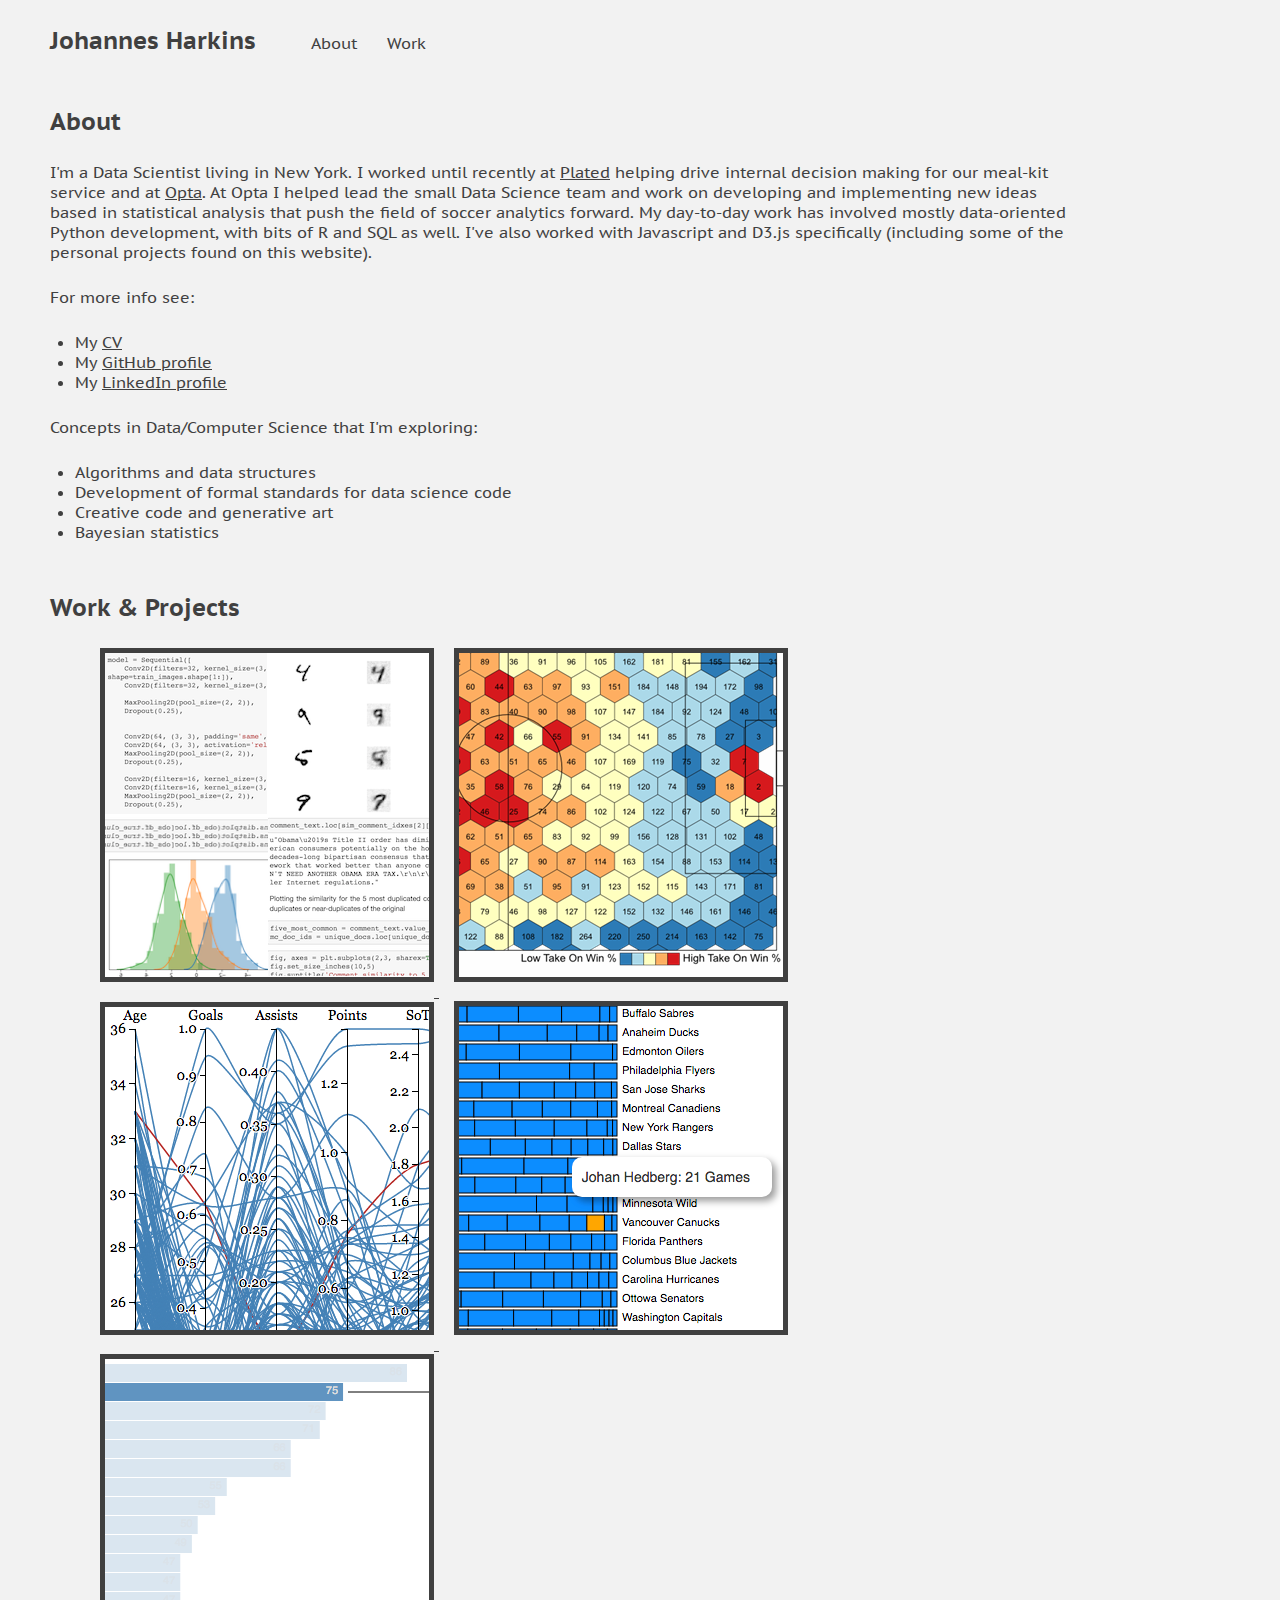
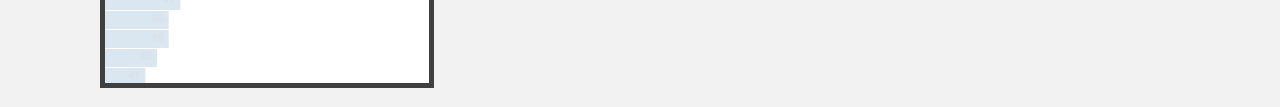
<file: index.html>
<!DOCTYPE html>
<html lang="en">
  <head>
    <meta charset="utf-8">
    <!-- <meta http-equiv="X-UA-Compatible" content="IE=edge"> -->
    <!-- <meta name="viewport" content="width=device-width, initial-scale=1"> -->
    <meta name="description" content="">
    <meta name="author" content="">

    <title>J. Harkins</title>


    <!-- Custom styles for this template -->
    <link  rel="stylesheet" type="text/css" href="css/index.css">
    <!-- font -->
    <link href="https://fonts.googleapis.com/css?family=PT+Sans+Caption" rel="stylesheet">

  </head>

  <body>
    <div class= 'siteheader' id="siteheader">
        <div class='siteheader', id='siteheader-nav'>
            <h2><a id='home-link' href="#">Johannes Harkins</a></h2>
          <ul class='siteheader' id='siteheader-list'>
            <li>
            <a href="#about">About</a>
            </li>
            <li>
            <a href="#work">Work</a>
          </li>
          </ul>
        </div>
        <div class='siteheader' id='siteheader-svg'>
        </div>
        </div>
    <div class='about' id='about'>
      <div>
        <h2>About</h2>
      </div>
      <div class='about' id='about-body'>
        <p class='about-txt'> I'm a Data Scientist living in New York.
          I worked until recently at <a href='https://www.plated.com/'>Plated</a>
          helping drive internal decision making for our meal-kit
          service and at <a href = 'http://www.optasports.com/'>Opta</a>. At Opta I
           helped lead the small Data Science team and work on developing and implementing
           new ideas based in statistical analysis that
           push the field of soccer analytics forward.
           My day-to-day work has involved mostly data-oriented Python development,
           with bits of R and SQL as well. I've also worked with Javascript
           and D3.js specifically (including some of the personal projects found on this website).
        </p>
        <p class='about-txt'>For more info see:</p>
        <ul class='about-txt'>
          <li>My <a href = 'extras/JHResume_alt.pdf'>CV</a></li>
          <li>My <a href = 'https://github.com/jmharkins'>GitHub profile</a></li>
          <li>My <a href = 'https://www.linkedin.com/in/johannesharkins/'>LinkedIn profile</a></li>

        </ul>
        <p class='about-txt' >
          Concepts in Data/Computer Science that I'm exploring:
        </p>
        <ul>
        <li>Algorithms and data structures</li>
        <li>Development of formal standards for data science code</li>
        <li>Creative code and generative art</li>
        <li>Bayesian statistics</li>
      </ul>
      </div>

    </div>
    <div id='work' class='work'>
      <div>
        <h2>Work & Projects</h2>
      </div>
      <div id='work-container'>
        <ul id='work-ilist'>
          <li>
            <a href='projects.html'>
            <img src="work-screens/githubprojects.png" alt="IPython Notebooks">
            </a>
          </li>
          <li>
            <a href='http://www.optasportspro.com/about/optapro-blog/?author=Johannes%20Harkins'>
            <img src="work-screens/opro-img.png" alt="Opta Pro Blog">
            </a>
          </li>
          <li>
            <a href='plxplor.html'>
            <img src="work-screens/pc-img.png" alt="Parallel Coordinates">
            </a>
          </li>
          <li>
            <a href='nhl.html'>
            <img src="work-screens/nhl-img.png" alt="NHL Viz">
            </a>
          </li>
          <li>
            <a href='premchart.html'>
            <img src="work-screens/epl-img.png" alt="EPL Viz">
            </a>
          </li>
        </ul>
      </div>
    </div>
  </body>
  <script src="https://d3js.org/d3.v4.js"></script>
  <script src="js/mousemove.js"></script>
</html>
</file>
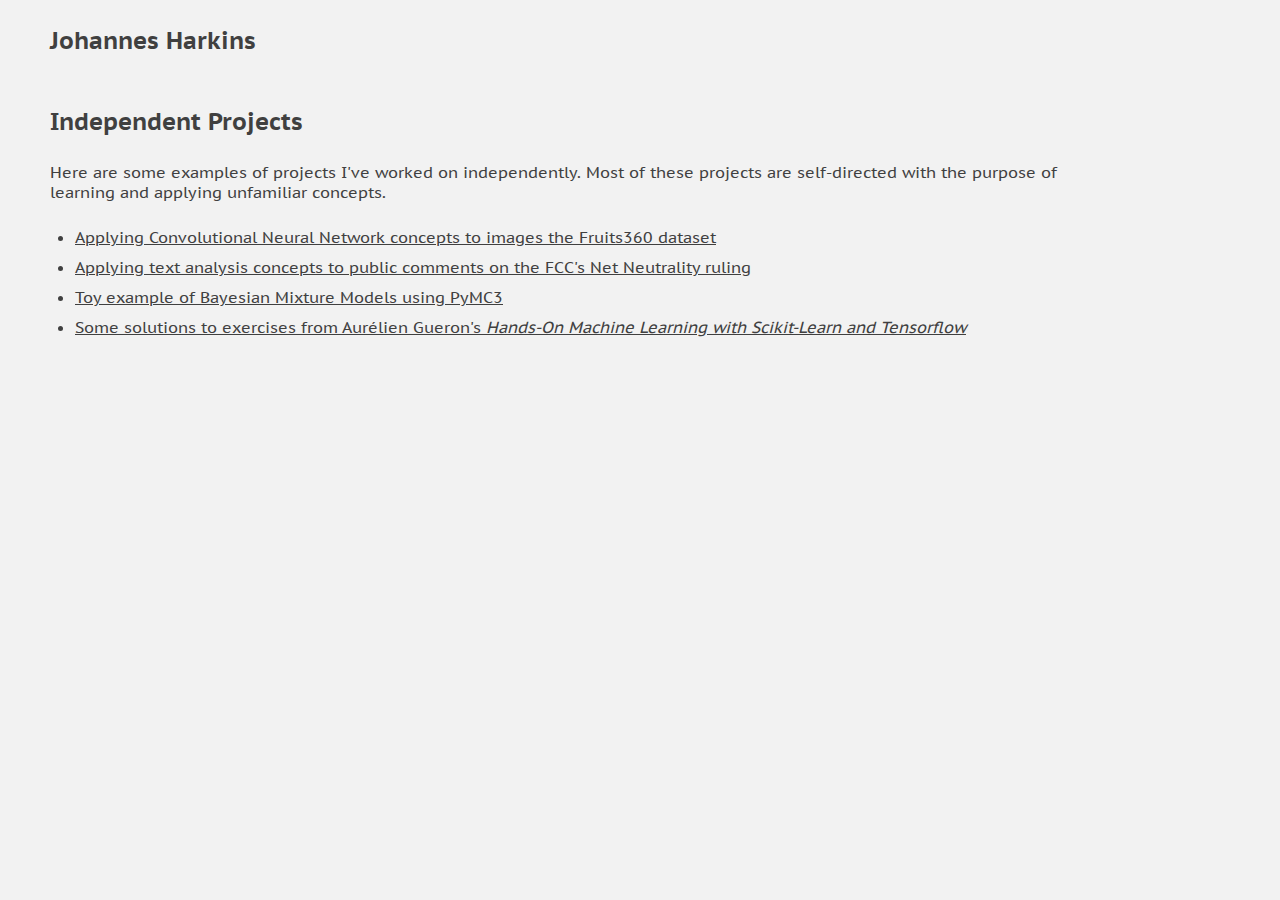
<file: github_proj.html>
<!DOCTYPE html>
<html lang="en">
  <head>
    <meta charset="utf-8">
    <!-- <meta http-equiv="X-UA-Compatible" content="IE=edge"> -->
    <!-- <meta name="viewport" content="width=device-width, initial-scale=1"> -->
    <meta name="description" content="">
    <meta name="author" content="">

    <title>J. Harkins</title>


    <!-- Custom styles for this template -->
    <link  rel="stylesheet" type="text/css" href="css/proj.css">
    <!-- font -->
    <link href="https://fonts.googleapis.com/css?family=PT+Sans+Caption" rel="stylesheet">

  </head>

  <body>
    <div class= 'siteheader' id="siteheader">
        <div class='siteheader', id='siteheader-nav'>
            <h2><a id='home-link' href="/index.html">Johannes Harkins</a></h2>
        </div>
    </div>
    <div class='projects' id='projects'>
      <div>
        <h2>Independent Projects</h2>
      </div>
      <div class='projects' id='projects-body'>
        <p class='projects-txt'>
          Here are some examples of projects I've worked on independently. Most of these projects are self-directed with the purpose of learning and applying unfamiliar concepts.
        </p>
        <ul>
          <li>
            <a href='https://github.com/jmharkins/fruits-ml'>Applying Convolutional Neural Network concepts to images the Fruits360 dataset</a>
          </li>
          <li>
            <a href='https://github.com/jmharkins/fcc-data/blob/master/comment-similarity.ipynb'>Applying text analysis concepts to public comments on the FCC's Net Neutrality ruling</a>
          </li>
          <li>
            <a href='https://github.com/jmharkins/mixture-model/blob/master/gaussian-mixture-exercise.ipynb'>Toy example of Bayesian Mixture Models using PyMC3</a>
          </li>
          <li>
            <a href='https://github.com/jmharkins/learning-snippets/tree/master/neural-nets'>Some solutions to exercises from Aurélien Gueron's <i>Hands-On Machine Learning with Scikit-Learn and Tensorflow</i></a>
          </li>
        </ul>
      </div>

    </div>
  </body>
</html>
</file>
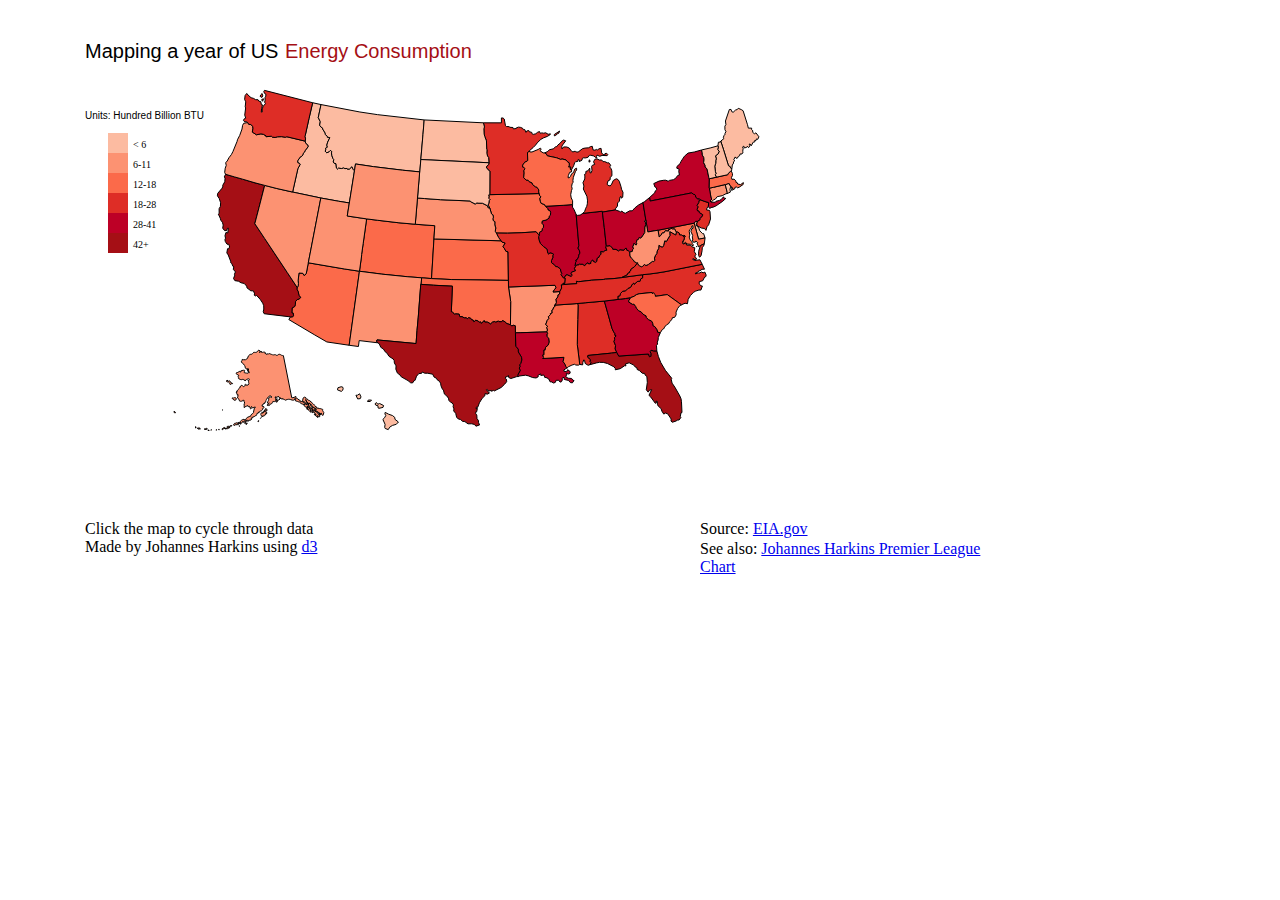
<file: map.html>
<!DOCTYPE html>
<html lang="en">
	<head>
		<meta charset="utf-8">
		<title>Mapping US Energy</title>
		<script type="text/javascript" src="d3.v3/d3.v3.js"></script>
		<style type="text/css">
		div.hd {   
  position: absolute;           
  text-align: left;           
  width: 195px;                  
  height: 35px;
  left: 85px; 
  top: 40px;                 
  padding: 0px;             
  font: 20px sans-serif;        
  background: none;   
  border: 0px;      
  border-radius: 8px;           
  pointer-events: none;         
                  }
        div.dyntext {   
  position: absolute;           
  text-align: left;           
  width: 500px;                  
  height: 35px;
  left: 285px; 
  top: 40px;                 
  padding: 0px;             
  font: 20px sans-serif;
  color: #a50f15;       
  background: none;   
  border: 0px;      
  border-radius: 8px;           
  pointer-events: none;         
                  }
        div.units {   
  position: absolute;           
  text-align: left;           
  width: 125px;                  
  height: 35px;
  left: 85px; 
  top: 110px;                 
  padding: 0px;             
  font: 10px sans-serif;       
  background: none;   
  border: 0px;                 
  pointer-events: none;         
                  }                     
			div.tooltip {   
  position: absolute;           
  text-align: center;           
  width: 100px;                  
  height: 15px;                 
  padding: 2px;             
  font: 10px sans-serif;        
  background: #FFFFE0;   
  border: 0px;      
  border-radius: 8px;           
  pointer-events: none;         
                  }		
		</style>
	</head>
	<body>
		<script type="text/javascript">

			//Width and height
			var w = 960;
			var h = 500;
			// 
			var head = d3.select("body").append("div")
			             .attr("class", "hd");
			head.text("Mapping a year of US");
			//
			var dyntext = d3.select("body").append("div")
			             .attr("class", "dyntext");
			dyntext.text("Energy Consumption");  
			                        
			// set div variable, toolip opacity default to 0
			var div = d3.select("body").append("div")   
                        .attr("class", "tooltip")               
                        .style("opacity", 0);
			// Start state at 0
			var state = 0; 

			//Define map projection
			var projection = d3.geo.albersUsa()
								   .translate([w/2, h/2])
								   .scale([750]);

			//Define path generator
			var path = d3.geo.path()
							 .projection(projection);

			//Create SVG element
			var svg = d3.select("body")
						.append("svg")
						.attr("width", w)
						.attr("height", h);
			//
			var color1 = d3.scale.threshold()
                           .range(["#edf8e9","#c7e9c0","#a1d99b","#74c476","#31a354","#006d2c"]);
            var color2 = d3.scale.threshold()
                           .range(["#fcbba1","#fc9272","#fb6a4a","#de2d26","#BD0026","#a50f15"]);
            var color3 = d3.scale.threshold()
                           .range(["#eff3ff","#c6dbef","#9ecae1","#6baed6","#3182bd","#08519c"]);                    			// legend, width and height, labels
            var legend;
            var l_w = 20;
            var l_h = 20;
            var labels1 = ["<2", "2-4","4-5","5-8","8-33", "33+"];
            var labels2 = ["< 6", "6-11","12-18","18-28","28-41", "42+"];
            var labels3 = ["< 7", "8-15","15-24","24-39","39-67", "67+"];
            var ext_1 = [0,2,4,5,8.2,33.65]
            var ext_2 = [0,5.8,11.6,18.4,28.2,41.55]
            var ext_3 = [0,7.8,15,24,39.6,67.1];
                          
            
            var units = d3.select("body").append("div")
			             .attr("class", "units");
			    units.text("Units: Hundred Billion BTU");         
			//Load in GeoJSON data
			d3.json("us-states.json", function(json) {
            //load csv
                d3.csv("consumption.csv", function(data) {
           // variable for storing state properties
            var curState;
            var curVal;     	
              // change color domain  
                	color3.domain([7.8,15,24,39.6,67.1]);
                	color2.domain([5.8,11.6,18.4,28.2,41.55]); 
                	color1.domain([2,4,5,8.2,33.65]);                
             // merge data   	                
                	for (var i = 0; i < data.length; i++) {

            //Grab state name
            var dataState = data[i].state;

            //Grab data value, and convert from string to float
            var dataCons = parseFloat(data[i].consumption);
            var dataRenew = parseFloat(data[i].renewable);
            var dataExpend = parseFloat(data[i].expend);

            //Find the corresponding state inside the GeoJSON
            for (var j = 0; j < json.features.length; j++) {

            var jsonState = json.features[j].properties.name;

            if (dataState == jsonState) {

                //Copy the data value into the JSON
                json.features[j].properties.consumption = dataCons;
                json.features[j].properties.renewable = dataRenew;
                json.features[j].properties.expend = dataExpend;

                //Stop looking through the JSON
                break;
            }
        }
    };      
            
				//Bind data and create one path per GeoJSON feature
				svg.selectAll("path")
				   .data(json.features)
				   .enter()
				   .append("path")
				   .attr("id", function(d) {
				   	return d.properties.name;
				   })
				   .attr("cons", function(d) {
				   	return d.properties.consumption;
				   })
				   .attr("ren", function(d) {
				   	return d.properties.renewable;
				   })
				   .attr("exp", function(d) {
				   	return d.properties.expend;
				   })
				   .attr("d", path)
				   .attr("stroke", "black")
				   .style("fill", function(d) {
				         return color2(d.properties.consumption);
				   })
				   // mouseover tooltips
				   .on("mouseover", function(d) {
				   	curState = d3.select(this).attr("id");
				   	curVal = d3.select(this).attr("cons"); 
				   	div.transition().duration(300)
				   	   .style("opacity",1)
				    div.text(function(d) {
				    	return curState  + ": " + curVal;	
				    })   
				   	   .style("left", (d3.event.clientX) + "px")
                       .style("top", (d3.event.clientY) + "px")
				   
				   })
				   // mouseout
				   .on("mouseout", function(d) {
				   	div.transition().duration(300)
				   	   .style("opacity", 0)
				   });
				   // click event listener 
				    svg.selectAll("path").on("click", function(d){
				        change(d);
				         });
				  // add legend
				  var legend = svg.selectAll("g.legend")
				                  .data(ext_2)
				                  .enter().append("g")
				                  .attr("class","legend");
				       legend.append("rect")
				             .attr("id", "lbox")
				             .attr("x",100)
				             .attr("y", function(d,i) {
				             	return 125 + i*l_h;
				             })
				             .attr("height", l_h)
				             .attr("width", l_w)
				             .attr("fill", function(d,i) {
				             	return color2(d)
				             });
				       legend.append("text")
				             .attr("id","ltxt")
				             .attr("x", 125)
				             .attr("y",function(d,i) {
				             	return 125 + i*l_h + 15;
				             })
				             .text(function(d,i) {
				             	return labels2[i];
				             })
				             .attr("font-size", "10px");    
	           	           
	// CHANGE FUNCTION			         
	  var change = function(d) {
	  // red -> green (0 ->1)	
     	if (state == 0) {
     		          state = 1;
     		          div.transition().duration(300)
				   	   .style("opacity", 0);
				      svg.selectAll("path")    
				         .transition()
				         .duration(1500)
				         .delay()
				         .style("fill", function(d) {
				              return color1(d.properties.renewable);     
				         })
                         .text(function(d) {
                              return d.properties.name  + ": " + d.properties.renewable;
                          });
                      svg.selectAll("path")   
                         .on("mouseover", function(d) {
				   	       curState = d3.select(this).attr("id");
				       	   curVal = d3.select(this).attr("ren"); 
				   	  div.transition().duration(300)
				   	   .style("opacity",1)
				   	   .style("left", (d3.event.clientX) + "px")
                       .style("top", (d3.event.clientY) + "px")
				       div.text(function(d) {
				    	   return curState  + ": " + curVal;	
				            })
                         })
                     dyntext.transition().duration(1500)
                            .style("color", "#006d2c")
                     dyntext.text("Renewable Energy Generation");
                  // change legend
                  svg.selectAll("#lbox").data(ext_1);
                  svg.selectAll("#lbox").transition().duration(1500)      
                        .attr("fill", function(d,i) {
				             	return color1(d)
				             });
				  svg.selectAll("#ltxt").data(ext_1);
				  svg.selectAll("#ltxt").text(function(d,i) {
				  	return labels1[i];
				  });
				  // change units
				  units.text("Units: Net Gigawatt Hours");              
                         
			// green -> blue (1->2)	     
     	} else if (state == 1) {
        	svg.selectAll("path")
				         .transition()
				         .duration(1500)
				         .delay()
				         .style("fill", function(d) {
				              return color3(d.properties.expend);
				         })
				      svg.selectAll("path")    
				         .on("mouseover", function(d) {
				   	       curState = d3.select(this).attr("id");
				       	   curVal = d3.select(this).attr("exp"); 
				   	  div.transition().duration(300)
				   	   .style("opacity",1)
				   	   .style("left", (d3.event.clientX) + "px")
                       .style("top", (d3.event.clientY) + "px")
				       div.text(function(d) {
				    	   return curState  + ": " + curVal;	
				            });          
				         });
				 dyntext.transition().duration(1500)
                            .style("color", "#08519c")
                     dyntext.text("Expenditure on Energy");
                // change legend
                  svg.selectAll("#lbox").data(ext_3);
                  svg.selectAll("#lbox").transition().duration(1500)
                        .attr("fill", function(d,i) {
				             	return color3(d);
				             })
				  svg.selectAll("#ltxt").data(ext_3);
				  svg.selectAll("#ltxt").text(function(d,i) {
				  	return labels3[i];
				  });
				  // change units
				  units.text("Units: US Dollars (Billions)");             
				      state = 2;
		// blue -> red (2 -> 0)		      
        } else if (state == 2) {
        	  // change color       
        	svg.selectAll("path")
				         .transition()
				         .duration(1500)
				         .delay()
				         .style("fill", function(d) {
				              return color2(d.properties.consumption);     
				         });
				   // change tooltip
				      svg.selectAll("path")   
				         .on("mouseover", function(d) {
				   	curState = d3.select(this).attr("id");
				   	curVal = d3.select(this).attr("cons"); 
				   	div.transition().duration(300)
				   	   .style("opacity",1)
				   	   .style("left", (d3.event.clientX) + "px")
                       .style("top", (d3.event.clientY) + "px")
				    div.text(function(d) {
				    	return curState  + ": " + curVal;	
				    });
				         });
				   // change header      
				 dyntext.transition().duration(1500)
                            .style("color", "#a50f15")
                     dyntext.text("Energy Consumption");
                  // change legend
                  svg.selectAll("#lbox").data(ext_2);
                  svg.selectAll("#lbox").transition().duration(1500)
                        .attr("fill", function(d,i) {
				             	return color2(d);
				             });
				 svg.selectAll("#ltxt").data(ext_2);
				 svg.selectAll("#ltxt").text(function(d,i) {
				  	return labels2[i];
				  });
				 units.text("Units: Hundred Billion BTU")                   
				  state = 0;       
				      
        }				         
     
    };			            
                });
			});
              

		</script>
<div style="position: absolute; top:520px; left:85px; width:500px; height:25px, font-family:sans-serif, fill:lightslategray"> Click the map to cycle through data<br/>Made by Johannes Harkins using <a href ="http://www.d3js.org">d3</a></div>		
<div style="position: absolute; top:520px; left:700px; width:200px; height:25px, font-family:sans-serif, fill:lightslategray"> Source: <a href ="http://www.eia.gov">EIA.gov</a></div>
<div style="position: absolute; top:540px; left:700px; width:300px; height:25px, font-family:sans-serif, fill:lightslategray"> See also: <a href = "index.html">Johannes Harkins Premier League Chart</a></div>		
	</body>
</html>
</file>
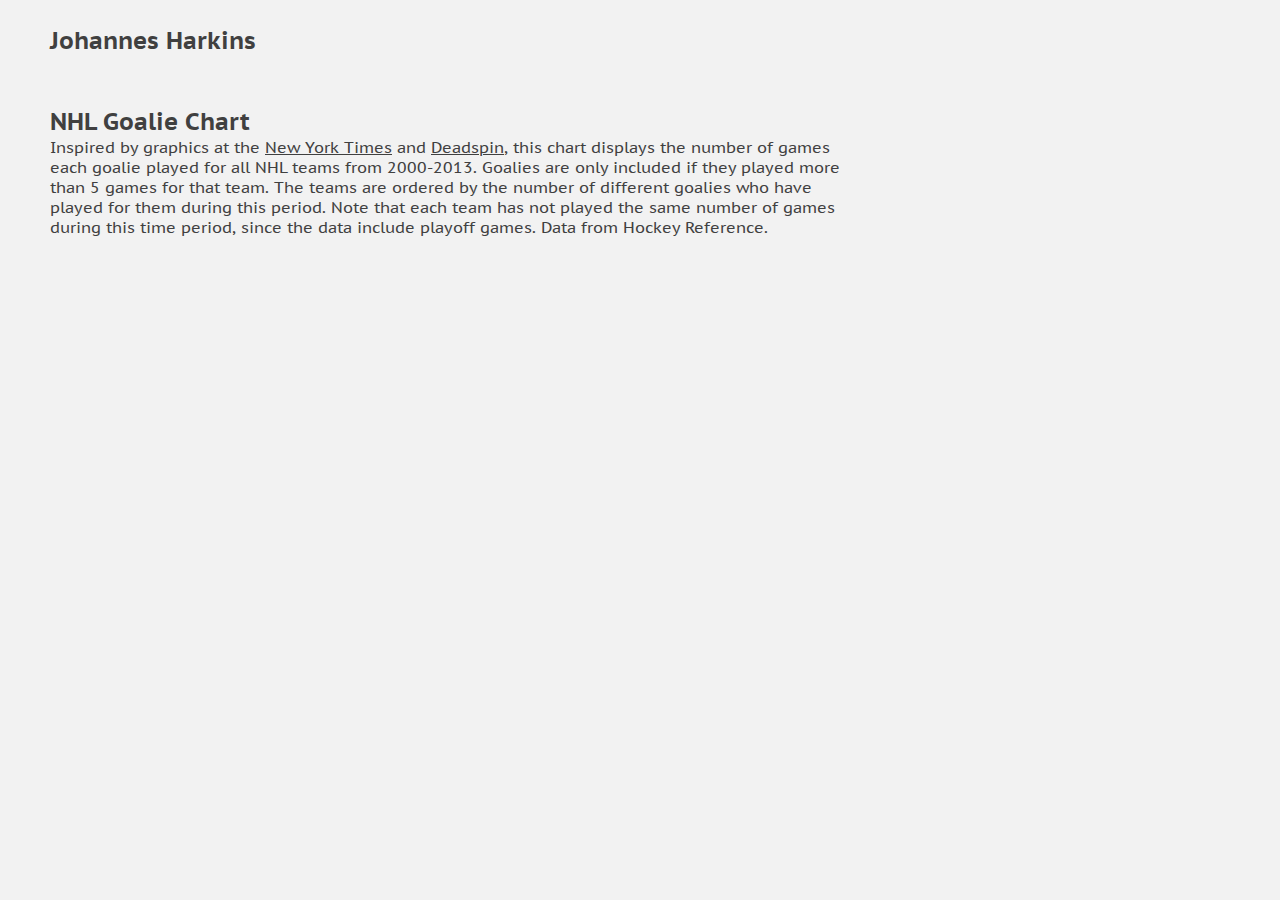
<file: nhl.html>
<!DOCTYPE html>
<html lang="en">
  <head>
    <meta charset="utf-8">
    <!-- <meta http-equiv="X-UA-Compatible" content="IE=edge"> -->
    <!-- <meta name="viewport" content="width=device-width, initial-scale=1"> -->
    <meta name="description" content="">
    <meta name="author" content="">

    <title>J. Harkins</title>

    <!-- Custom styles for this template -->
    <link  rel="stylesheet" type="text/css" href="css/work-nhl.css">
    <!-- font -->
    <link href="https://fonts.googleapis.com/css?family=PT+Sans+Caption" rel="stylesheet">

  </head>

  <body>
    <div class= 'siteheader' id="siteheader">
        <div class='siteheader', id='siteheader-nav'>
            <h2><a id='home-link' href="index.html">Johannes Harkins</a></h2>
        </div>
    </div>
    <div id="work-container">
          <div id="work-text">
            <h2>NHL Goalie Chart</h2>
            <p>Inspired by graphics at the
              <a href = "http://www.nytimes.com/newsgraphics/2013/09/28/eli-manning-milestone/"> New York Times</a>
              and <a href= "http://regressing.deadspin.com/which-nfl-teams-have-started-the-most-quarterbacks-199-1467826931">Deadspin</a>,
              this chart displays the number of games each goalie played for all
              NHL teams from 2000-2013. Goalies are only included if they played
              more than 5 games for that team. The teams are ordered by the number
              of different goalies who have played for them during this period.
              Note that each team has not played the same number of games during
              this time period, since the data include playoff games.
              Data from Hockey Reference.
            </p>
          </div>
          <div id ="chart">
              <div id="tooltip" class="hidden">
              <p><span id="value">100</span></p>
              </div>
          </div>
          <div class = "spacer">
            <p>
              <br>
              <br>
              <br>
              <br>
              <br>
            </p>
          </div>

    </div><!-- /.container -->


    <!-- Bootstrap core JavaScript
    ================================================== -->
    <!-- Placed at the end of the document so the pages load faster -->
    <script type="text/javascript" src="http://d3js.org/d3.v3.min.js"></script>
    <!-- <script src="https://ajax.googleapis.com/ajax/libs/jquery/1.11.0/jquery.min.js"></script> -->
    <!-- <script type='text/javascript' src='jquery.tipsy.js'></script> -->
    <script src="js/nhl.js"></script>
  </body>
</html>
</file>
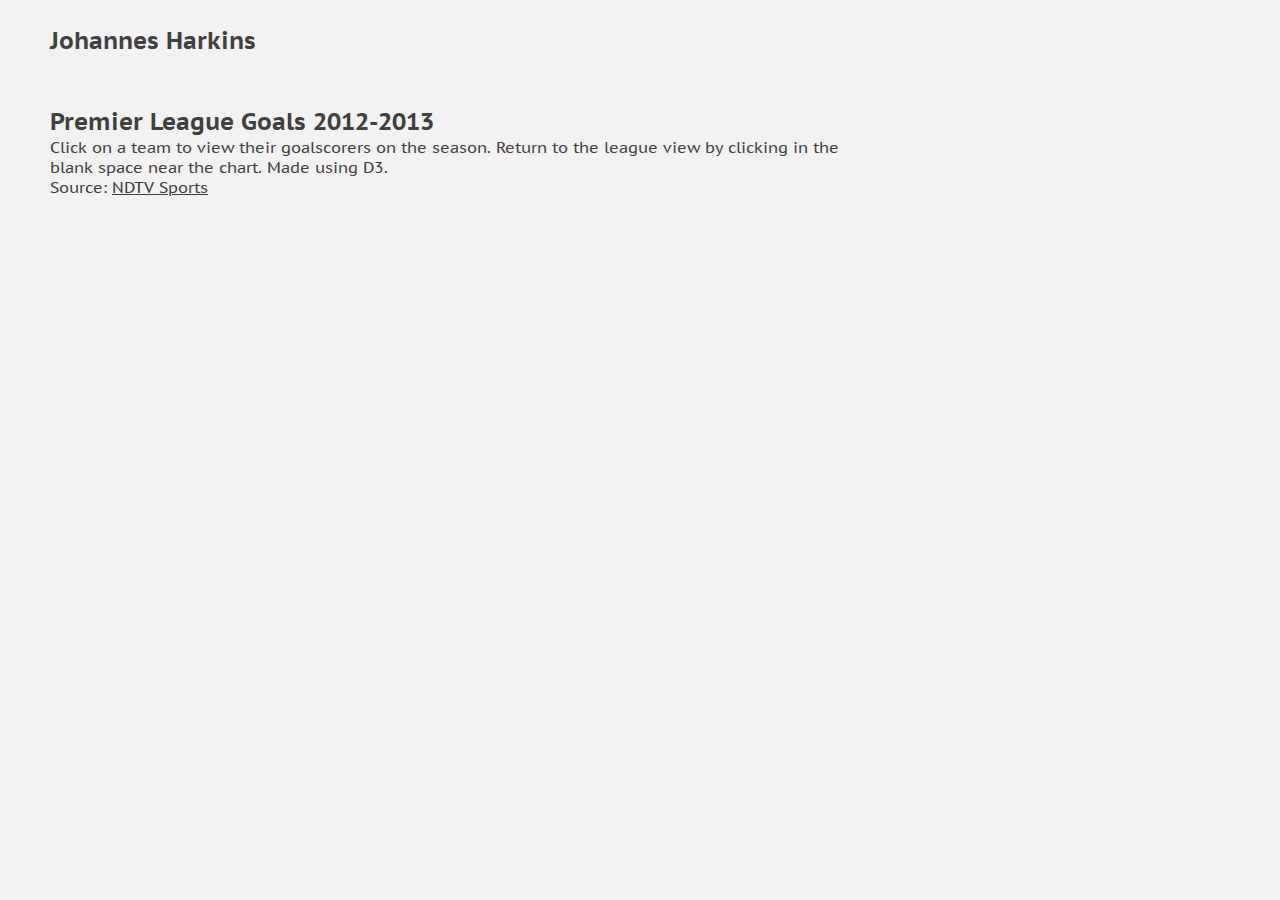
<file: premchart.html>
<!DOCTYPE html>
<html lang="en">
  <head>
    <meta charset="utf-8">
    <meta name="description" content="">
    <meta name="author" content="">

    <title>J. Harkins</title>

    <!-- Custom styles for this template -->
    <link href="css/work-prem.css" rel="stylesheet">
    <!-- font -->
    <link href="https://fonts.googleapis.com/css?family=PT+Sans+Caption" rel="stylesheet">
  </head>

  <body>
    <div class='siteheader' id="siteheader">
        <div class='siteheader', id='siteheader-nav'>
            <h2><a id='home-link' href="index.html">Johannes Harkins</a></h2>
        </div>
    </div>
    <div id="work-container" ngApp = >
        <div id='work-text'>
          <h2>Premier League Goals 2012-2013</h2>
          <p>Click on a team to view their goalscorers on the season.
            Return to the league view by clicking in the blank space
            near the chart. Made using D3.
            <br>
            Source: <a href = "http://sports.ndtv.com/football/leagues/epl/teams">NDTV Sports</a></p>
          <div id ="chart"></div>
      </div>

    </div><!-- /.container -->


    <!-- Bootstrap core JavaScript
    ================================================== -->
    <!-- Placed at the end of the document so the pages load faster -->
    <script type="text/javascript" src="http://d3js.org/d3.v3.min.js"></script>
    <script src="https://ajax.googleapis.com/ajax/libs/jquery/1.11.0/jquery.min.js"></script>
    <script src="js/prem.js"></script>
  </body>
</html>
</file>
<file: css/index.css>
* {
  margin: 0px;
  padding: 0px;
  color: #404040;
  background-color: #f2f2f2

}

body {
  font-family: 'PT Sans Caption', sans-serif;
}

/***************
Header Styles
****************/

#siteheader {
  margin-top: 25px;
  margin-left: 50px;
}
.siteheader {
  display:inline-block;
}
.siteheader h2 {
  display: inline;
}
#siteheader-nav {
  vertical-align: middle;
}
#siteheader-svg {
  margin-left: 25px;
  margin-right: 25px;
    vertical-align: top;
}
#home-link {
  display: inline;
  margin-left: 0px;
  text-decoration: none;
}
#siteheader-list {
  margin-left: 25px;
}
#siteheader-list li {
  display:inline;
  margin-left: 25px;
}

#siteheader-list li a {
  text-decoration: none;
}

/***************
SVG Styles
****************/

#siteheader-svg .line {
  fill: ##404040;
}

/***************
About Styles
****************/
#about {
  margin-top: 50px;
  margin-left: 50px;
  width:80%;
}
#about-body {
  margin-top: 25px;
}

.about-txt {
  margin-bottom: 25px;
}
#about ul {
  margin-left: 25px;
}

/***************
Work Styles
****************/
#work {
  margin-top: 50px;
  margin-left: 50px;
  width:80%
}
#work-container {
  margin-left: 50px;
  margin-right: 50px;
  margin-top: 25px;
}
#work-ilist {
  margin-left:auto;
  margin-right: auto;
}
#work-ilist li {
  display:inline;
  margin-right: 15px;
  width:50%
}
#work-ilist li img {
  border: 5px solid #404040;
  margin-bottom: 15px;
}

#work-ilist li img:hover {
  opacity: 0.3;
}
</file>
<file: css/proj.css>
* {
  margin: 0px;
  padding: 0px;
  color: #404040;
  background-color: #f2f2f2

}

body {
  font-family: 'PT Sans Caption', sans-serif;
}

/***************
Header Styles
****************/

#siteheader {
  margin-top: 25px;
  margin-left: 50px;
}
.siteheader {
  display:inline-block;
}
.siteheader h2 {
  display: inline;
}
#siteheader-nav {
  vertical-align: middle;
}
#siteheader-svg {
  margin-left: 25px;
  margin-right: 25px;
    vertical-align: top;
}
#home-link {
  display: inline;
  margin-left: 0px;
  text-decoration: none;
}
#siteheader-list {
  margin-left: 25px;
}
#siteheader-list li {
  display:inline;
  margin-left: 25px;
}

#siteheader-list li a {
  text-decoration: none;
}

/***************
About Styles
****************/
#projects {
  margin-top: 50px;
  margin-left: 50px;
  width:80%;
}
#projects-body {
  margin-top: 25px;
}

.projects-txt {
  margin-bottom: 25px;
}

#projects ul {
  margin-left: 25px;
}

#projects li {
  margin-bottom: 10px;
}
</file>
<file: css/work-nhl.css>
* {
  margin: 0px;
  padding: 0px;
  color: #404040;
}

body {
  font-family: 'PT Sans Caption', sans-serif;
  background-color: #f2f2f2

}

/***************
Header Styles
****************/

#siteheader {
  margin-top: 25px;
  margin-left: 50px;
}
.siteheader {
  display:inline-block;
}
.siteheader h2 {
  display: inline;
}
#siteheader-nav {
  vertical-align: middle;
}
#siteheader-svg {
  margin-left: 25px;
  margin-right: 25px;
    vertical-align: top;
}
#home-link {
  display: inline;
  margin-left: 0px;
  text-decoration: none;
}
#siteheader-list {
  margin-left: 25px;
}
#siteheader-list li {
  display:inline;
  margin-left: 25px;
}

#siteheader-list li a {
  text-decoration: none;
}

/***************
SVG Styles
****************/

#siteheader-svg .line {
  fill: ##404040;
}


/***************
Work Styles
****************/
#work-container {
  margin-top: 50px;
  margin-left: 0px;
  width:80%;
}
#work-text {
  margin-top: 50px;
  margin-left: 50px;
  width:80%;
}

#chart {

  margin-top: 25px;
  width: 100%;
  margin-left: 50px;
  max-width: 1030px
}

#tooltip {
        position: absolute;
        width: 200px;
        height: auto;
        padding: 10px;
        background-color: white;
        -webkit-border-radius: 10px;
        -moz-border-radius: 10px;
        border-radius: 10px;
        -webkit-box-shadow: 4px 4px 10px rgba(0, 0, 0, 0.4);
        -moz-box-shadow: 4px 4px 10px rgba(0, 0, 0, 0.4);
        box-shadow: 4px 4px 10px rgba(0, 0, 0, 0.4);
        pointer-events: none;
}

#tooltip.hidden {
        display: none;
}

#tooltip > p {
        margin: 0;
        font-family: sans-serif;
}
</file>
<file: css/work-prem.css>
* {
  margin: 0px;
  padding: 0px;
  color: #404040;
}

body {
  font-family: 'PT Sans Caption', sans-serif;
  background-color: #f2f2f2

}

/***************
Header Styles
****************/

#siteheader {
  margin-top: 25px;
  margin-left: 50px;
}
.siteheader {
  display:inline-block;
}
.siteheader h2 {
  display: inline;
}
#siteheader-nav {
  vertical-align: middle;
}
#siteheader-svg {
  margin-left: 25px;
  margin-right: 25px;
    vertical-align: top;
}
#home-link {
  display: inline;
  margin-left: 0px;
  text-decoration: none;
}
#siteheader-list {
  margin-left: 25px;
}
#siteheader-list li {
  display:inline;
  margin-left: 25px;
}

#siteheader-list li a {
  text-decoration: none;
}

/***************
SVG Styles
****************/

#siteheader-svg .line {
  fill: ##404040;
}


/***************
Work Styles
****************/
#work-container {
  margin-top: 50px;
  margin-left: 0px;
  width:80%;
}
#work-text {
  margin-top: 50px;
  margin-left: 50px;
  width:80%;
}

#chart {

  margin-top: 25px;
  width: 100%;
  margin-left: 0px;
  max-width: 1030px
}

#tooltip {
        position: absolute;
        width: 200px;
        height: auto;
        padding: 10px;
        background-color: white;
        -webkit-border-radius: 10px;
        -moz-border-radius: 10px;
        border-radius: 10px;
        -webkit-box-shadow: 4px 4px 10px rgba(0, 0, 0, 0.4);
        -moz-box-shadow: 4px 4px 10px rgba(0, 0, 0, 0.4);
        box-shadow: 4px 4px 10px rgba(0, 0, 0, 0.4);
        pointer-events: none;
}

#tooltip.hidden {
        display: none;
}

#tooltip > p {
        margin: 0;
        font-family: sans-serif;
}
</file>
